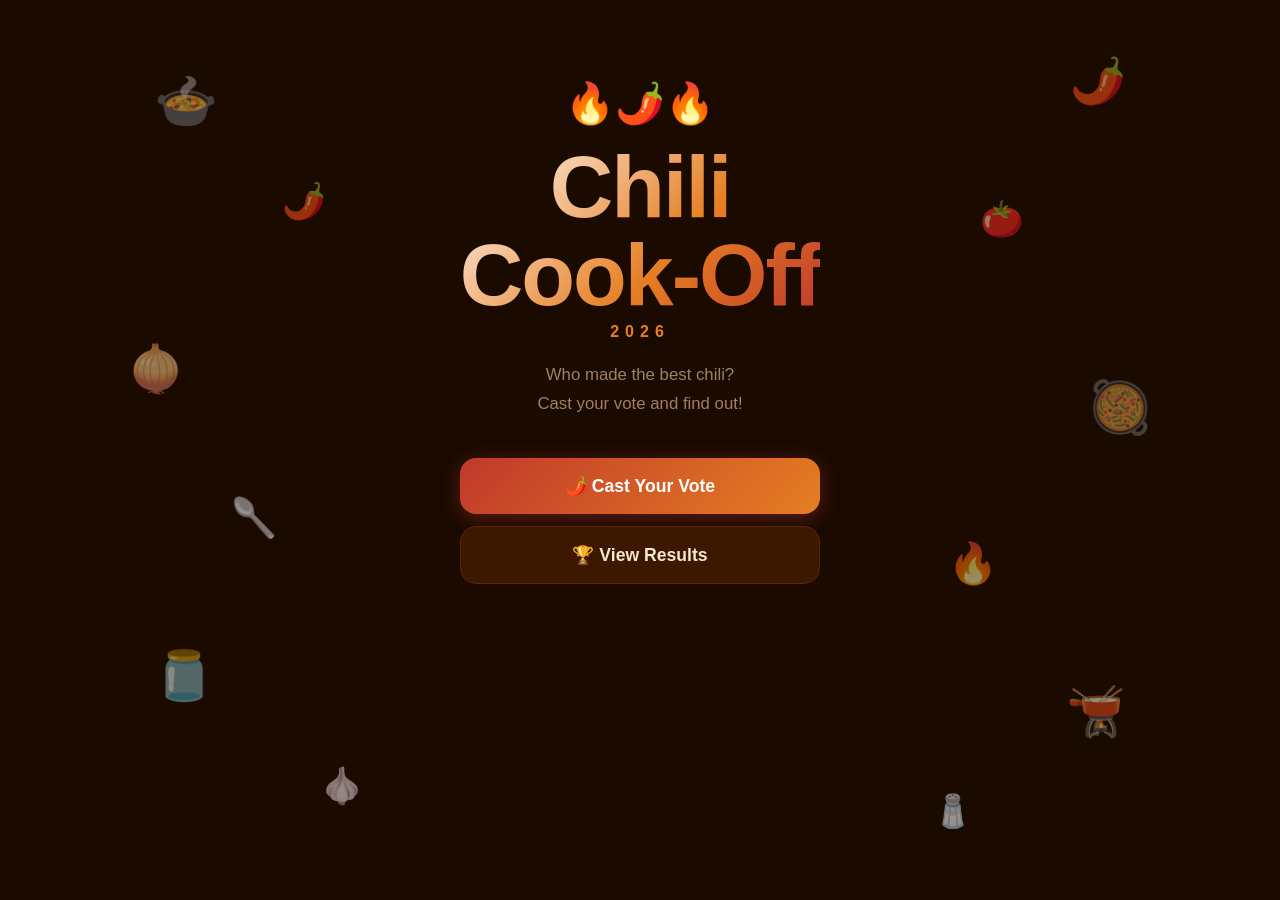
<file: index.html>
<!DOCTYPE html>
<html lang="en">
<head>
  <meta charset="UTF-8" />
  <meta name="viewport" content="width=device-width, initial-scale=1.0" />
  <title>Chili Cook-Off 🌶️</title>
  <link rel="stylesheet" href="style.css" />
</head>
<body>
  <!-- Decorative floating food elements -->
  <div class="deco-layer">
    <span class="deco deco-1">🍲</span>
    <span class="deco deco-2">🌶️</span>
    <span class="deco deco-3">🧅</span>
    <span class="deco deco-4">🥄</span>
    <span class="deco deco-5">🫙</span>
    <span class="deco deco-6">🧄</span>
    <span class="deco deco-7">🌶️</span>
    <span class="deco deco-8">🍅</span>
    <span class="deco deco-9">🥘</span>
    <span class="deco deco-10">🔥</span>
    <span class="deco deco-11">🫕</span>
    <span class="deco deco-12">🧂</span>
  </div>

  <!-- Steam puffs rising from bowls -->
  <div class="steam-layer">
    <span class="steam steam-1">💨</span>
    <span class="steam steam-2">💨</span>
    <span class="steam steam-3">💨</span>
    <span class="steam steam-4">💨</span>
    <span class="steam steam-5">💨</span>
    <span class="steam steam-6">💨</span>
  </div>

  <div class="container home-container">
    <div class="flames">🔥🌶️🔥</div>
    <h1 class="home-title">Chili<br>Cook-Off</h1>
    <p class="home-year">2026</p>
    <p class="home-subtitle">Who made the best chili?<br>Cast your vote and find out!</p>
    <div class="home-buttons">
      <a href="vote.html" class="btn btn-primary btn-big">🌶️ Cast Your Vote</a>
      <a href="results.html" class="btn btn-secondary btn-big">🏆 View Results</a>
    </div>

  </div>
</body>
</html>
</file>
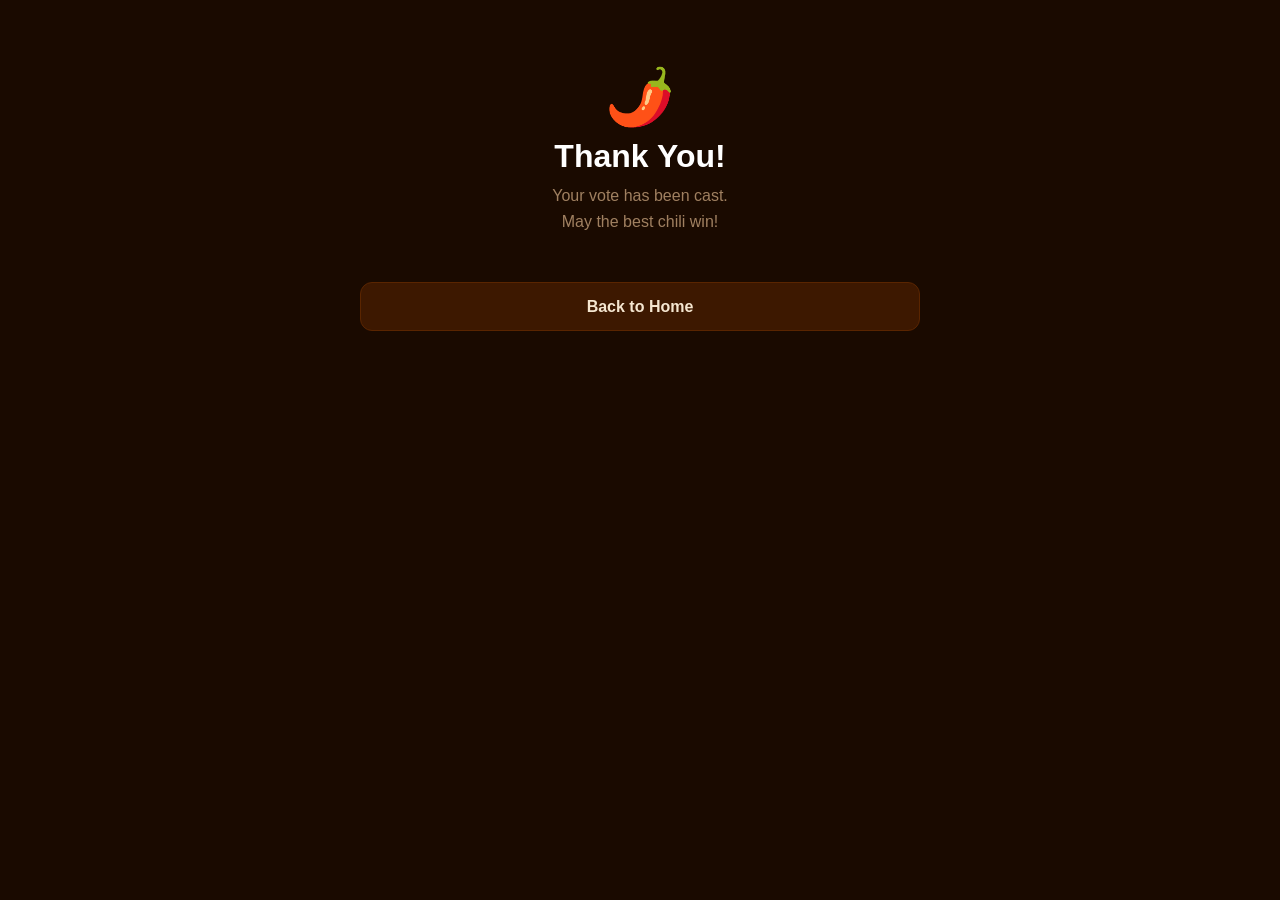
<file: thankyou.html>
<!DOCTYPE html>
<html lang="en">
<head>
  <meta charset="UTF-8" />
  <meta name="viewport" content="width=device-width, initial-scale=1.0" />
  <title>Thank You — Chili Contest</title>
  <link rel="stylesheet" href="style.css" />
</head>
<body>
  <div class="container">
    <div class="hero">
      <div class="emoji-big">🌶️</div>
      <h1>Thank You!</h1>
      <p class="subtitle">Your vote has been cast.<br>May the best chili win!</p>
    </div>
    <div class="card-row">
      <a href="index.html" class="btn btn-secondary">Back to Home</a>
    </div>
  </div>
</body>
</html>
</file>
<file: style.css>
*, *::before, *::after { box-sizing: border-box; margin: 0; padding: 0; }

:root {
  --red: #c0392b;
  --red-dark: #96281b;
  --orange: #e67e22;
  --yellow: #f1c40f;
  --bg: #1a0a00;
  --surface: #2c1000;
  --surface2: #3d1800;
  --text: #f5e6d0;
  --muted: #a08060;
  --radius: 12px;
}

body {
  font-family: -apple-system, BlinkMacSystemFont, "Segoe UI", sans-serif;
  background: var(--bg);
  color: var(--text);
  min-height: 100vh;
  display: flex;
  justify-content: center;
  padding: 2rem 1rem 4rem;
  position: relative;
  overflow-x: hidden;
}

.container {
  width: 100%;
  max-width: 560px;
}

h1 {
  font-size: 2rem;
  font-weight: 800;
  color: #fff;
  margin-bottom: 0.5rem;
}

.subtitle {
  color: var(--muted);
  font-size: 1rem;
  line-height: 1.6;
  margin-bottom: 2rem;
}

.note {
  color: var(--muted);
  font-size: 0.8rem;
  text-align: center;
  margin-top: 1.5rem;
}

/* ── Decorative floating elements ── */
.deco-layer {
  position: fixed;
  inset: 0;
  pointer-events: none;
  z-index: 0;
}

.deco {
  position: absolute;
  font-size: 2.5rem;
  opacity: 0.55;
  pointer-events: none;
  user-select: none;
  animation: float 6s ease-in-out infinite;
}

.deco-1  { top:  8%; left: 12%; font-size: 3.2rem; animation-duration: 7s;   animation-delay: 0s;   }
.deco-2  { top: 20%; left: 22%; font-size: 2.2rem; animation-duration: 5s;   animation-delay: 1s;   }
.deco-3  { top: 38%; left: 10%; font-size: 2.8rem; animation-duration: 8s;   animation-delay: 2s;   }
.deco-4  { top: 55%; left: 18%; font-size: 2.4rem; animation-duration: 6s;   animation-delay: 0.5s; }
.deco-5  { top: 72%; left: 12%; font-size: 3rem;   animation-duration: 7.5s; animation-delay: 1.5s; }
.deco-6  { top: 85%; left: 25%; font-size: 2.2rem; animation-duration: 5.5s; animation-delay: 3s;   }
.deco-7  { top:  6%; right:12%; font-size: 2.8rem; animation-duration: 6.5s; animation-delay: 0.8s; }
.deco-8  { top: 22%; right:20%; font-size: 2.2rem; animation-duration: 7s;   animation-delay: 2.2s; }
.deco-9  { top: 42%; right:10%; font-size: 3.2rem; animation-duration: 5.5s; animation-delay: 1.2s; }
.deco-10 { top: 60%; right:22%; font-size: 2.5rem; animation-duration: 8s;   animation-delay: 0.3s; }
.deco-11 { top: 76%; right:12%; font-size: 3rem;   animation-duration: 6s;   animation-delay: 2.5s; }
.deco-12 { top: 88%; right:24%; font-size: 2rem;   animation-duration: 5s;   animation-delay: 1.8s; }

@keyframes float {
  0%   { transform: translateY(0px)   rotate(0deg);  }
  50%  { transform: translateY(-14px) rotate(6deg);  }
  100% { transform: translateY(0px)   rotate(0deg);  }
}

/* ── Steam puffs ── */
.steam-layer {
  position: fixed;
  inset: 0;
  pointer-events: none;
  z-index: 0;
}

.steam {
  position: absolute;
  font-size: 1.6rem;
  opacity: 0;
  pointer-events: none;
  animation: steam-rise 4s ease-in infinite;
}

.steam-1 { bottom: 38%; left:  13%; animation-delay: 0s;   animation-duration: 3.5s; }
.steam-2 { bottom: 38%; left:  14%; animation-delay: 1.2s; animation-duration: 4s;   }
.steam-3 { bottom: 42%; right: 11%; animation-delay: 0.6s; animation-duration: 3.8s; }
.steam-4 { bottom: 42%; right: 12%; animation-delay: 2s;   animation-duration: 4.2s; }
.steam-5 { bottom: 28%; left:  20%; animation-delay: 1.5s; animation-duration: 3.5s; }
.steam-6 { bottom: 24%; right: 22%; animation-delay: 0.3s; animation-duration: 4s;   }

@keyframes steam-rise {
  0%   { transform: translateY(0)    scale(0.8); opacity: 0;    }
  20%  { opacity: 0.6; }
  80%  { opacity: 0.2; }
  100% { transform: translateY(-60px) scale(1.4); opacity: 0; }
}

/* ── Home page ── */
.home-container {
  display: flex;
  flex-direction: column;
  align-items: center;
  text-align: center;
  padding-top: 3rem;
}

.flames {
  font-size: 2.5rem;
  margin-bottom: 1rem;
  animation: flicker 1.5s ease-in-out infinite alternate;
}

@keyframes flicker {
  from { transform: scale(1);   opacity: 1; }
  to   { transform: scale(1.08); opacity: 0.85; }
}

.home-title {
  font-size: clamp(3rem, 14vw, 5.5rem);
  font-weight: 900;
  line-height: 1;
  letter-spacing: -2px;
  background: linear-gradient(135deg, #fff 0%, var(--orange) 60%, var(--red) 100%);
  -webkit-background-clip: text;
  -webkit-text-fill-color: transparent;
  background-clip: text;
  margin-bottom: 0.25rem;
}

.home-year {
  font-size: 1rem;
  font-weight: 700;
  letter-spacing: 6px;
  color: var(--orange);
  text-transform: uppercase;
  margin-bottom: 1.25rem;
}

.home-subtitle {
  color: var(--muted);
  font-size: 1.05rem;
  line-height: 1.7;
  margin-bottom: 2.5rem;
  max-width: 320px;
}

.home-buttons {
  display: flex;
  flex-direction: column;
  gap: 0.75rem;
  width: 100%;
  max-width: 360px;
}

/* ── Buttons ── */
.btn {
  display: block;
  width: 100%;
  padding: 0.9rem 1.5rem;
  border-radius: var(--radius);
  font-size: 1rem;
  font-weight: 700;
  text-align: center;
  text-decoration: none;
  border: none;
  cursor: pointer;
  transition: transform 0.1s, opacity 0.1s, background 0.15s;
}

.btn:active { transform: scale(0.97); }

.btn-big {
  padding: 1.1rem 1.5rem;
  font-size: 1.1rem;
  border-radius: 16px;
}

.btn-primary {
  background: linear-gradient(135deg, var(--red), var(--orange));
  color: #fff;
  box-shadow: 0 4px 20px rgba(192, 57, 43, 0.4);
}

.btn-primary:hover {
  background: linear-gradient(135deg, var(--red-dark), #d4711a);
  box-shadow: 0 4px 24px rgba(192, 57, 43, 0.6);
}

.btn-secondary {
  background: var(--surface2);
  color: var(--text);
  border: 1px solid #5a2500;
}

.btn-secondary:hover { background: #4d1e00; }

.btn:disabled {
  opacity: 0.4;
  cursor: not-allowed;
  pointer-events: none;
}

/* ── Back link ── */
.back-link {
  display: inline-block;
  color: var(--muted);
  text-decoration: none;
  font-size: 0.9rem;
  margin-bottom: 1.5rem;
}
.back-link:hover { color: var(--text); }

/* ── Vote page ── */
.chili-grid {
  display: grid;
  grid-template-columns: repeat(2, 1fr);
  gap: 0.75rem;
  margin-bottom: 1.5rem;
}

.chili-card {
  background: var(--surface);
  border: 2px solid var(--surface2);
  border-radius: var(--radius);
  padding: 1.25rem 1rem;
  display: flex;
  flex-direction: column;
  align-items: center;
  gap: 0.5rem;
  cursor: pointer;
  transition: border-color 0.15s, background 0.15s, transform 0.1s;
  color: var(--text);
}

.chili-card:hover {
  border-color: var(--orange);
  background: var(--surface2);
}

.chili-card.selected {
  border-color: var(--red);
  background: #3d0a00;
  box-shadow: 0 0 0 3px rgba(192, 57, 43, 0.3);
}

.chili-card:active { transform: scale(0.96); }

.chili-num {
  font-size: 1.1rem;
  font-weight: 700;
}

.chili-icon {
  font-size: 1.8rem;
}

.btn-submit {
  margin-top: 0.5rem;
}

/* ── Utility ── */
.hidden { display: none !important; }

/* ── Results page ── */
.waiting-box {
  text-align: center;
  padding: 3rem 1rem;
  background: var(--surface);
  border-radius: 20px;
  border: 1px solid var(--surface2);
  margin: 1.5rem 0;
}

.waiting-emoji {
  font-size: 3rem;
  margin-bottom: 0.75rem;
}

.waiting-box p {
  color: var(--muted);
  font-size: 1rem;
}

.winner-box {
  text-align: center;
  padding: 2.5rem 1.5rem;
  background: linear-gradient(160deg, #3d1200, #1a0a00);
  border: 2px solid var(--orange);
  border-radius: 24px;
  margin: 1.5rem 0;
  box-shadow: 0 0 40px rgba(230, 126, 34, 0.25);
  animation: pop-in 0.4s cubic-bezier(0.175, 0.885, 0.32, 1.275);
}

@keyframes pop-in {
  from { transform: scale(0.85); opacity: 0; }
  to   { transform: scale(1);    opacity: 1; }
}

.confetti-row {
  font-size: 2rem;
  margin-bottom: 1rem;
  letter-spacing: 0.5rem;
}

.winner-label {
  font-size: 0.85rem;
  font-weight: 700;
  letter-spacing: 4px;
  text-transform: uppercase;
  color: var(--orange);
  margin-bottom: 0.75rem;
}

.winner-name {
  font-size: clamp(2.5rem, 12vw, 4rem);
  font-weight: 900;
  color: #fff;
  line-height: 1.1;
  margin-bottom: 0.75rem;
  text-shadow: 0 0 30px rgba(230, 126, 34, 0.6);
}

.winner-sub {
  font-size: 1rem;
  color: var(--muted);
}


/* ── Thank you page ── */
.hero {
  text-align: center;
  padding: 2rem 0 1rem;
}

.emoji-big {
  font-size: 3.5rem;
  display: block;
  margin-bottom: 0.5rem;
}

.card-row {
  display: flex;
  flex-direction: column;
  gap: 0.75rem;
  margin-bottom: 1.5rem;
}
</file>
